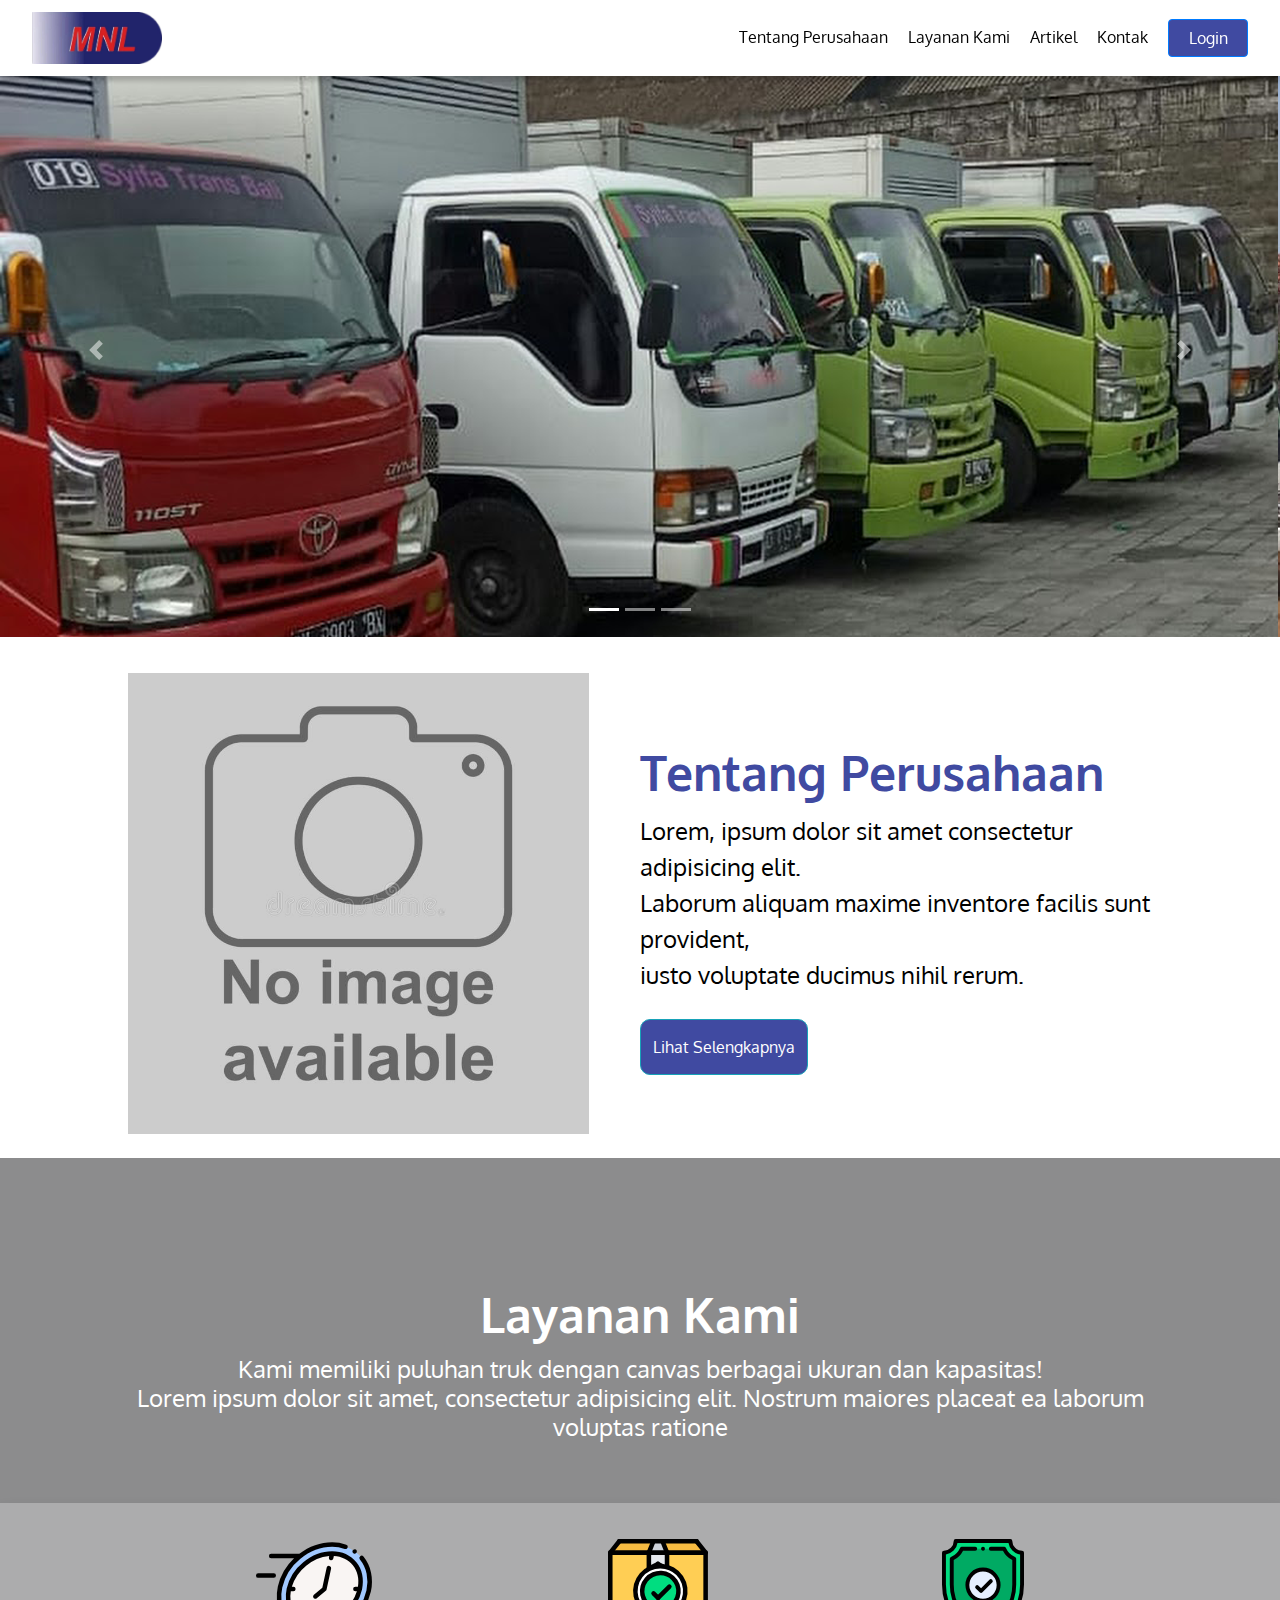
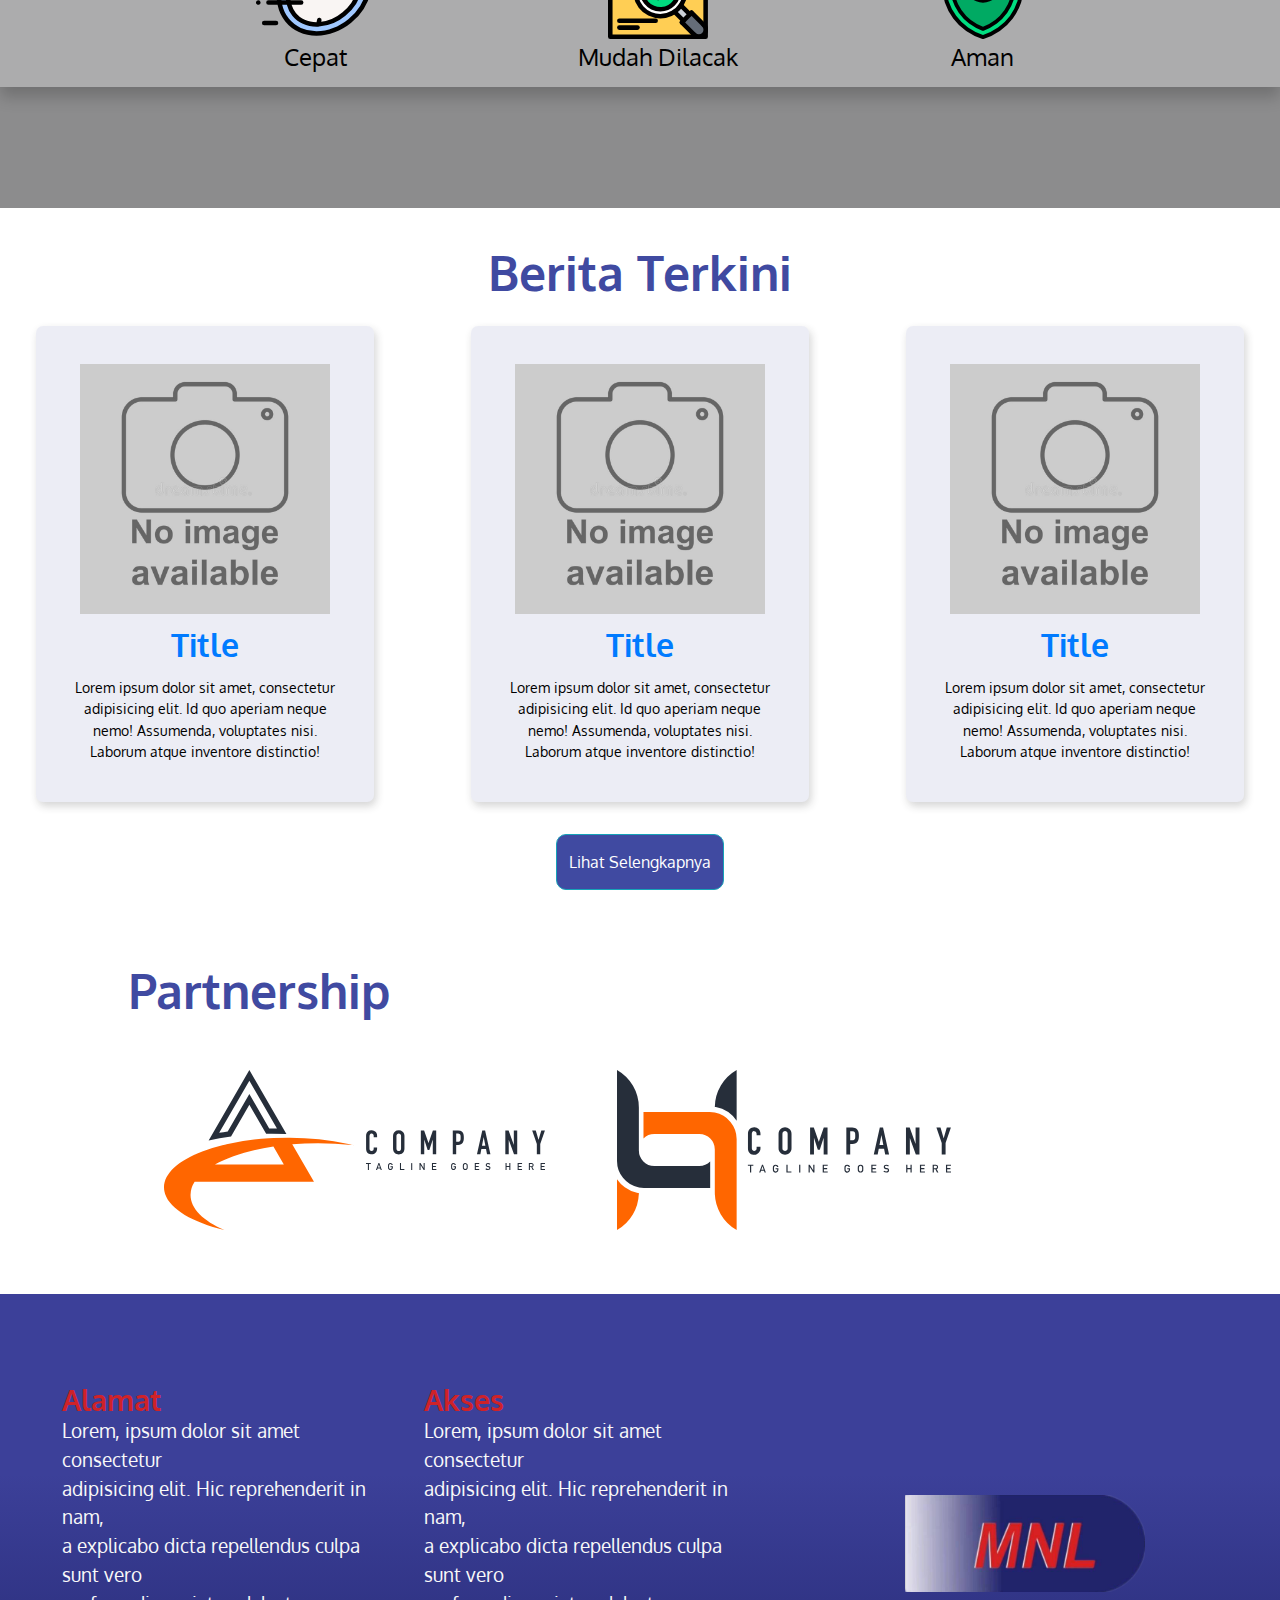
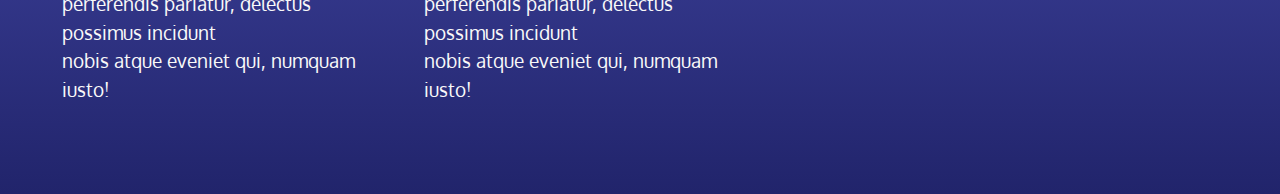
<file: Index.html>
<!DOCTYPE html>
<html lang="en">
  <head>
    <meta charset="UTF-8" />
    <meta name="viewport" content="width=device-width, initial-scale=1.0" />

    <title>MNL Logistic</title>

    <!-- Styles -->
    <link
      rel="stylesheet"
      href="https://stackpath.bootstrapcdn.com/bootstrap/4.4.1/css/bootstrap.min.css"
    />
    <link rel="stylesheet" href="./assets/css/main.css" />
    <link
      href="https://fonts.googleapis.com/css2?family=Oxygen:wght@300;400;700&display=swap"
      rel="stylesheet"
    />
  </head>

  <body>
    <nav class="navbar fixed-top">
      <div class="company-logo">
        <a href="#">
          <img src="./assets/images/logo.png" alt="" />
        </a>
      </div>
      <div class="navbar-items">
        <a href="#About">Tentang Perusahaan</a>
        <a href="#Product_and_Services">Layanan Kami</a>
        <a href="#Article">Artikel</a>
        <a href="#Contact">Kontak</a>
        <a
          href="./pages/loginpage.html"
          class="btn btn-primary btn-xs pull-right"
        >
          Login
        </a>
      </div>
      <div class="hamburger">
        <span></span>
      </div>
    </nav>

    <section id="Carousel Banner">
      <div class="carousel-banner">
        <div id="carouselControl" class="carousel slide" data-ride="carousel">
          <ol class="carousel-indicators">
            <li
              data-target="#carouselIndicators"
              data-slide-to="0"
              class="active"
            ></li>
            <li data-target="#carouselIndicators" data-slide-to="1"></li>
            <li data-target="#carouselIndicators" data-slide-to="2"></li>
          </ol>
          <div class="carousel-inner">
            <div class="carousel-item active">
              <img
                src="./assets/images/image.png"
                alt="Carousel"
                width="100%"
              />
            </div>
            <div class="carousel-item">
              <img
                src="./assets/images/image.png"
                alt="Carousel"
                width="100%"
              />
            </div>
            <div class="carousel-item">
              <img
                src="./assets/images/image.png"
                alt="Carousel"
                width="100%"
              />
            </div>
          </div>
          <a
            class="carousel-control-prev"
            href="#carouselControl"
            role="button"
            data-slide="prev"
          >
            <span class="carousel-control-prev-icon" aria-hidden="true"></span>
            <span class="sr-only">Previous</span>
          </a>
          <a
            class="carousel-control-next"
            href="#carouselControl"
            role="button"
            data-slide="next"
          >
            <span class="carousel-control-next-icon" aria-hidden="true"></span>
            <span class="sr-only">Next</span>
          </a>
        </div>
      </div>
    </section>

    <section id="About">
      <div class="about-company">
        <img src="./assets/images/no-image.jpg" width="45%" alt="" />
        <div class="content">
          <h2>Tentang Perusahaan</h2>
          <p>
            Lorem, ipsum dolor sit amet consectetur adipisicing elit.<br />
            Laborum aliquam maxime inventore facilis sunt provident, <br />
            iusto voluptate ducimus nihil rerum.
          </p>
          <a href="./pages/tentang_perusahaan.html"
            ><button class="btn btn-info">Lihat Selengkapnya</button>
          </a>
        </div>
      </div>
    </section>

    <section id="Product_and_Services">
      <div class="product-services">
        <div class="title">
          <span>
            <h2>Layanan Kami</h2>
          </span>
          <span>
            <h4>
              Kami memiliki puluhan truk dengan canvas berbagai ukuran dan
              kapasitas!<br />
              Lorem ipsum dolor sit amet, consectetur adipisicing elit. Nostrum
              maiores placeat ea laborum voluptas ratione
            </h4>
          </span>
        </div>

        <div class="content">
          <div class="image">
            <div class="block"></div>
          </div>

          <div class="items">
            <div class="items-group">
              <div class="product-services-items">
                <img src="./assets/images/fast-delivery.svg" alt="icon" />
                <p>Cepat</p>
              </div>
            </div>

            <div class="items-group">
              <div class="product-services-items">
                <img src="./assets/images/box.svg" alt="icon" />
                <p>Mudah Dilacak</p>
              </div>
            </div>

            <div class="items-group">
              <div class="product-services-items">
                <img src="./assets/images/shield.svg" alt="icon" />
                <p>Aman</p>
              </div>
            </div>
          </div>
        </div>
      </div>
    </section>

    <section id="Article">
      <div class="article">
        <h2>Berita Terkini</h2>

        <div class="article-content">
          <a href="#" class="article-link">
            <div class="article-card">
              <img
                class="article-image"
                src="./assets/images/no-image.jpg"
                alt="No Image"
              />
              <h3>Title</h3>
              <p>
                Lorem ipsum dolor sit amet, consectetur adipisicing elit. Id quo
                aperiam neque nemo! Assumenda, voluptates nisi. Laborum atque
                inventore distinctio!
              </p>
            </div>
          </a>

          <a href="#" class="article-link">
            <div class="article-card">
              <img
                class="article-image"
                src="./assets/images/no-image.jpg"
                alt="No Image"
              />
              <h3>Title</h3>
              <p>
                Lorem ipsum dolor sit amet, consectetur adipisicing elit. Id quo
                aperiam neque nemo! Assumenda, voluptates nisi. Laborum atque
                inventore distinctio!
              </p>
            </div>
          </a>

          <a href="#" class="article-link">
            <div class="article-card">
              <img
                class="article-image"
                src="./assets/images/no-image.jpg"
                alt="No Image"
              />
              <h3>Title</h3>
              <p>
                Lorem ipsum dolor sit amet, consectetur adipisicing elit. Id quo
                aperiam neque nemo! Assumenda, voluptates nisi. Laborum atque
                inventore distinctio!
              </p>
            </div>
          </a>
        </div>

        <a href="#">
          <button class="btn btn-info">Lihat Selengkapnya</button>
        </a>
      </div>
    </section>

    <section id="Partnership">
      <div class="partnership">
        <h2>Partnership</h2>
        <div class="carousel-continous">
          <div class="items">
            <img src="./assets/images/dept (1).svg" alt="" />
            <img src="./assets/images/dept (2).svg" alt="" />
          </div>
        </div>
      </div>
    </section>

    <footer id="Contact" class="footer">
      <div class="location">
        <h2><b>Alamat</b></h2>
        <p>
          Lorem, ipsum dolor sit amet consectetur <br />
          adipisicing elit. Hic reprehenderit in nam,<br />
          a explicabo dicta repellendus culpa sunt vero<br />
          perferendis pariatur, delectus possimus incidunt<br />
          nobis atque eveniet qui, numquam iusto!
        </p>
      </div>
      <div class="access">
        <h2><b>Akses</b></h2>
        <p>
          Lorem, ipsum dolor sit amet consectetur <br />
          adipisicing elit. Hic reprehenderit in nam,<br />
          a explicabo dicta repellendus culpa sunt vero<br />
          perferendis pariatur, delectus possimus incidunt<br />
          nobis atque eveniet qui, numquam iusto!
        </p>
      </div>
      <div class="footer-company-logo">
        <img src="./assets/images/logo.png" alt="" />
      </div>
    </footer>

    <script src="./assets/js/main.js"></script>
    <script src="https://code.jquery.com/jquery-3.4.1.slim.min.js"></script>
    <script src="https://cdn.jsdelivr.net/npm/popper.js@1.16.0/dist/umd/popper.min.js"></script>
    <script src="https://stackpath.bootstrapcdn.com/bootstrap/4.4.1/js/bootstrap.min.js"></script>
  </body>
</html>
</file>
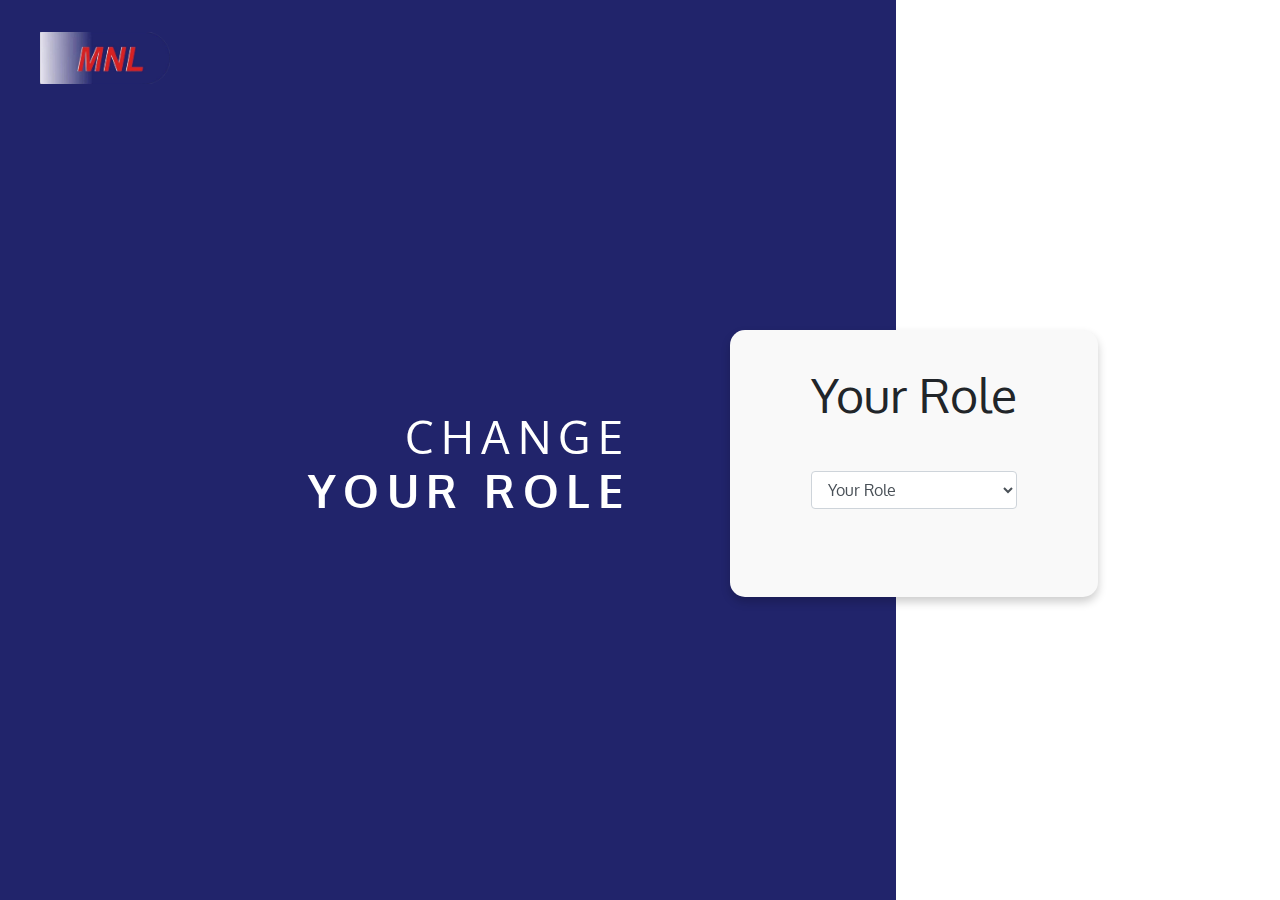
<file: pages/change_role.html>
<!DOCTYPE html>
<html lang="en">
  <head>
    <meta charset="UTF-8" />
    <meta name="viewport" content="width=device-width, initial-scale=1.0" />

    <title>Change Role</title>

    <!-- Styles -->
    <link
      rel="stylesheet"
      href="https://stackpath.bootstrapcdn.com/bootstrap/4.4.1/css/bootstrap.min.css"
    />
    <link rel="stylesheet" href="../assets/css/loginpage.css" />
    <link
      href="https://fonts.googleapis.com/css2?family=Oxygen:wght@300;400;700&display=swap"
      rel="stylesheet"
    />
  </head>

  <body>
    <div class="base">
      <div class="base-blue">
        <div class="navbar">
          <div class="company-logo">
            <a href="#">
              <img src="../assets/images/logo.png" alt="" />
            </a>
          </div>
        </div>

        <div class="welcome-text">
          <h3>
            CHANGE <br />
            <b>YOUR ROLE</b>
          </h3>
        </div>

        <div class="more-base">
          <div class="base-form">
            <form>
              <div class="form-group">
                <h2>
                  Your Role
                </h2>
                <div class="spacer"></div>
                <select
                  class="form-control search-slt"
                  id="exampleFormControlSelect1"
                >
                  <option>Your Role</option>
                  <option>Admin</option>
                  <option>Driver</option>
                  <option>Lorem Ipsum 1</option>
                  <option>Lorem Ipsum 2</option>
                  <option>Lorem Ipsum 3</option>
                </select>
                <div class="spacer"></div>
              </div>
            </form>
          </div>
        </div>
      </div>
    </div>

    <script src="https://code.jquery.com/jquery-3.4.1.slim.min.js"></script>
    <script src="https://cdn.jsdelivr.net/npm/popper.js@1.16.0/dist/umd/popper.min.js"></script>
    <script src="https://stackpath.bootstrapcdn.com/bootstrap/4.4.1/js/bootstrap.min.js"></script>
  </body>
</html>
</file>
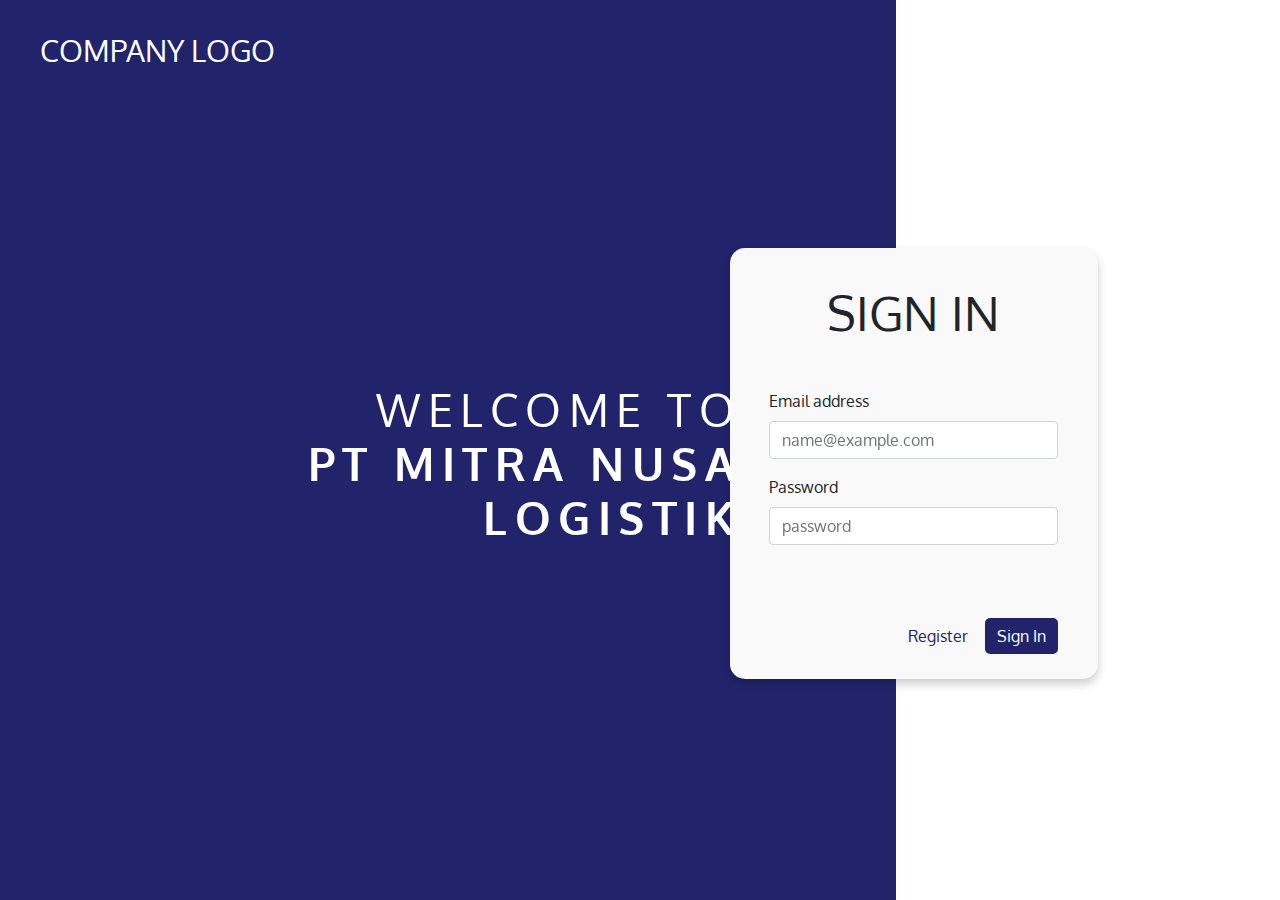
<file: pages/loginpage.html>
<!DOCTYPE html>
<html lang="en">
  <head>
    <meta charset="UTF-8" />
    <meta name="viewport" content="width=device-width, initial-scale=1.0" />

    <title>Tentang Perusahaan</title>

    <!-- Styles -->
    <link
      rel="stylesheet"
      href="https://stackpath.bootstrapcdn.com/bootstrap/4.4.1/css/bootstrap.min.css"
    />
    <link rel="stylesheet" href="../assets/css/loginpage.css" />
    <link
      href="https://fonts.googleapis.com/css2?family=Oxygen:wght@300;400;700&display=swap"
      rel="stylesheet"
    />
  </head>

  <body>
    <div class="base">
      <div class="base-blue">
        <div class="navbar">
          <h3>COMPANY LOGO</h3>
        </div>

        <div class="welcome-text">
          <h3>WELCOME TO <br/>
            <b>PT MITRA NUSA <br/>
            LOGISTIK</b></h3>
        </div>

        <div class="more-base">
          <div class="base-form">
            <form>
              <h2>
                SIGN IN
              </h2>
              <div class="spacer"></div>
              <div class="form-group">
                <label for="emailInput">Email address</label>
                <input
                  type="email"
                  class="form-control"
                  id="emailInput"
                  placeholder="name@example.com"
                />
              </div>
              <div class="form-group">
                <label for="passwordInput">Password</label>
                <input
                  type="password"
                  class="form-control"
                  id="passwordInput"
                  placeholder="password"
                />
              </div>
              <div class="spacer"></div>
              <div class="list-button">
                <button class="btn btn-outline">Register</button>
                <a class="btn btn-info" href="./customer.html">Sign In</a>
              </div>
            </form>
          </div>
          </div>
        </div>
      </div>
    </div>

    <script src="https://code.jquery.com/jquery-3.4.1.slim.min.js"></script>
    <script src="https://cdn.jsdelivr.net/npm/popper.js@1.16.0/dist/umd/popper.min.js"></script>
    <script src="https://stackpath.bootstrapcdn.com/bootstrap/4.4.1/js/bootstrap.min.js"></script>
  </body>
</html>
</file>
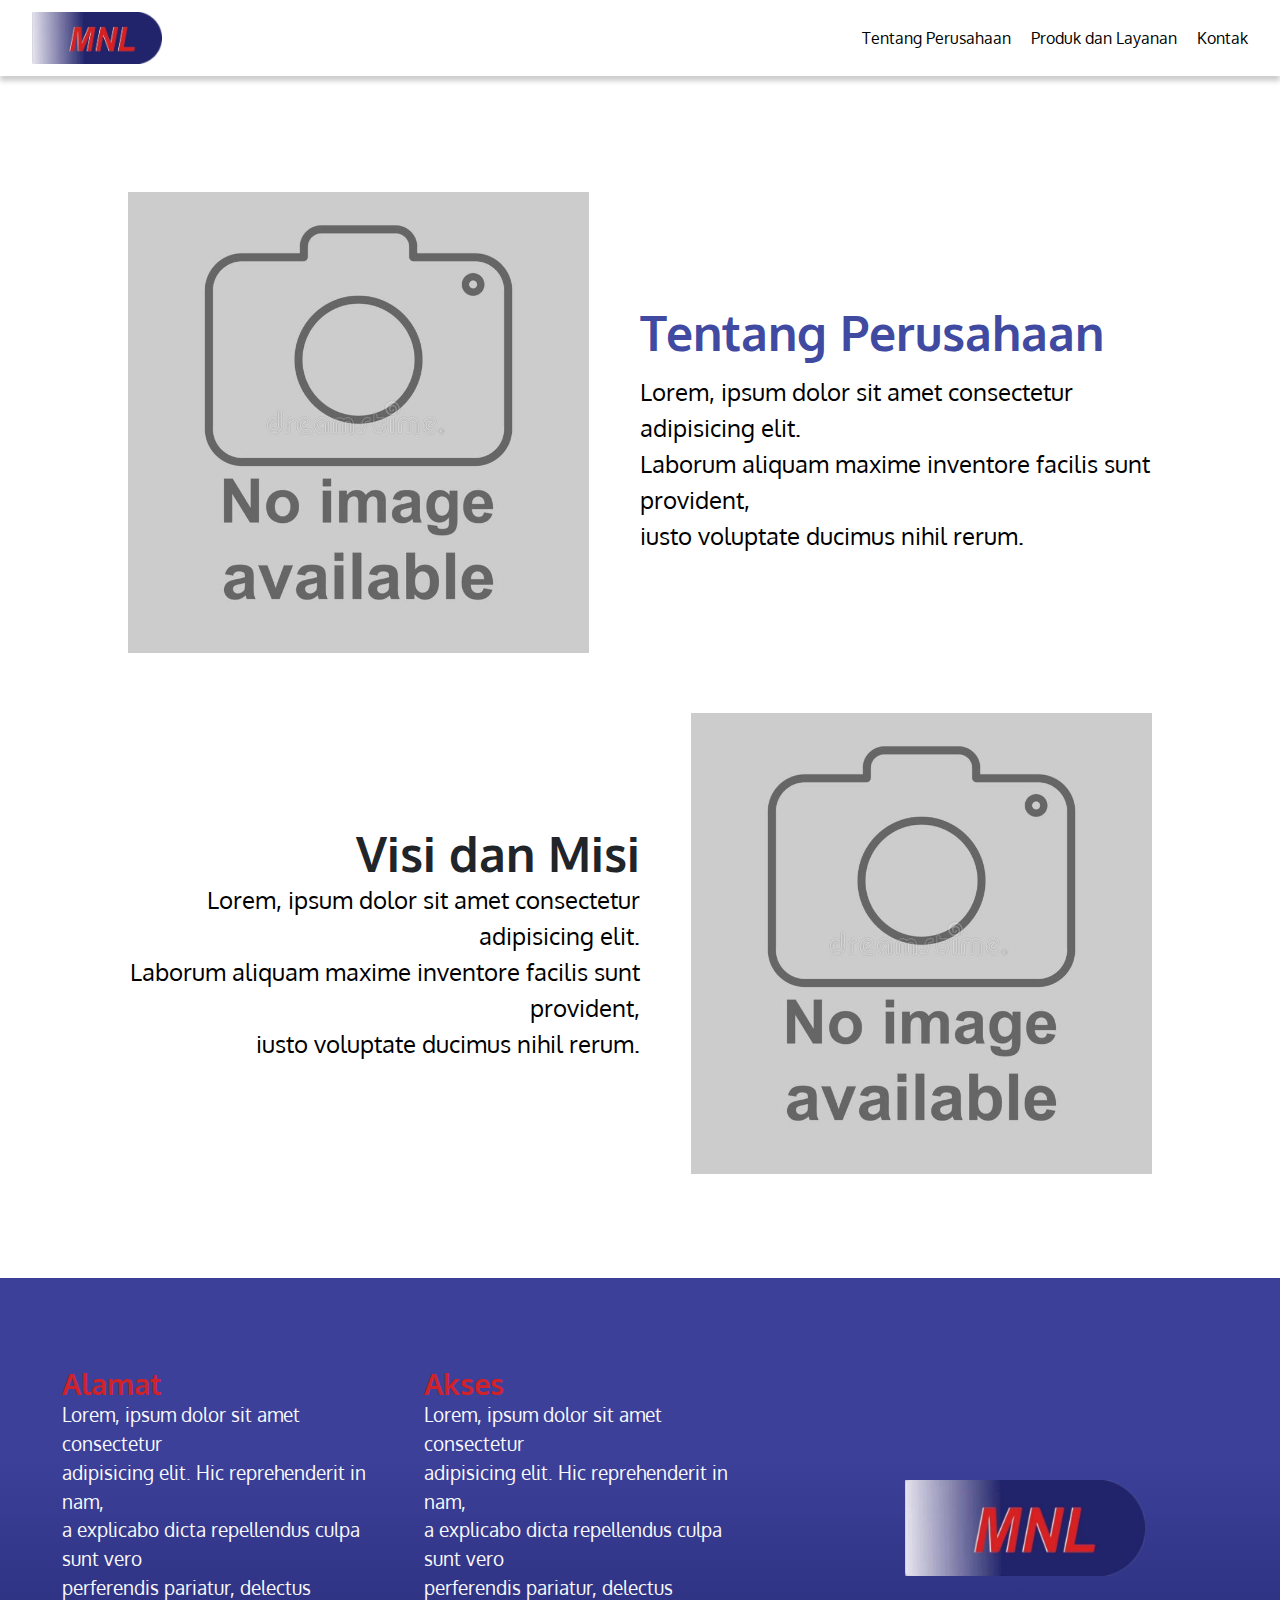
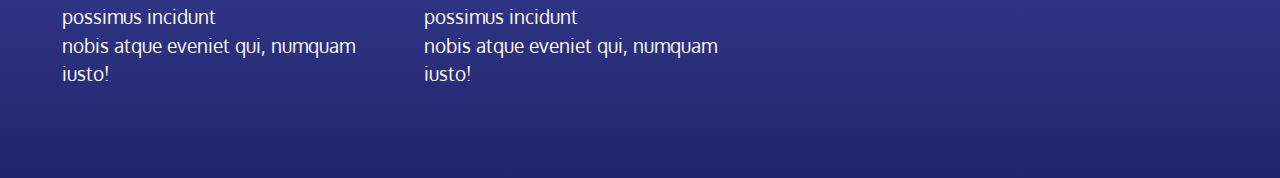
<file: pages/tentang_perusahaan.html>
<!DOCTYPE html>
<html lang="en">
  <head>
    <meta charset="UTF-8" />
    <meta name="viewport" content="width=device-width, initial-scale=1.0" />

    <title>Tentang Perusahaan</title>

    <!-- Styles -->
    <link
      rel="stylesheet"
      href="https://stackpath.bootstrapcdn.com/bootstrap/4.4.1/css/bootstrap.min.css"
    />
    <link rel="stylesheet" href="../assets/css/main.css" />
    <link
      href="https://fonts.googleapis.com/css2?family=Oxygen:wght@300;400;700&display=swap"
      rel="stylesheet"
    />
  </head>

  <body>
    <div class="navbar">
      <div class="company-logo">
        <a href="#">
          <img src="../assets/images/logo.png" alt="" />
        </a>
      </div>
      <div class="navbar-items">
        <a href="#">Tentang Perusahaan</a>
        <a href="../Index.html#Product_and_Services">Produk dan Layanan</a>
        <a href="#Contact">Kontak</a>
      </div>
      <div class="hamburger">
        <span></span>
      </div>
    </div>

    <div class="spacer"></div>

    <div class="about-company">
      <img src="../assets/images/no-image.jpg" width="45%" alt="" />
      <div class="content">
        <h2>Tentang Perusahaan</h2>
        <p>
          Lorem, ipsum dolor sit amet consectetur adipisicing elit.<br />
          Laborum aliquam maxime inventore facilis sunt provident, <br />
          iusto voluptate ducimus nihil rerum.
        </p>
      </div>
    </div>

    <div class="vision-mission-company">
      <div class="content">
        <h2>Visi dan Misi</h2>
        <p>
          Lorem, ipsum dolor sit amet consectetur adipisicing elit.<br />
          Laborum aliquam maxime inventore facilis sunt provident, <br />
          iusto voluptate ducimus nihil rerum.
        </p>
      </div>
      <img src="../assets/images/no-image.jpg" width="45%" alt="" />
    </div>

    <div class="spacer"></div>

    <footer id="Contact" class="footer">
      <div class="location">
        <h2><b>Alamat</b></h2>
        <p>
          Lorem, ipsum dolor sit amet consectetur <br />
          adipisicing elit. Hic reprehenderit in nam,<br />
          a explicabo dicta repellendus culpa sunt vero<br />
          perferendis pariatur, delectus possimus incidunt<br />
          nobis atque eveniet qui, numquam iusto!
        </p>
      </div>
      <div class="access">
        <h2><b>Akses</b></h2>
        <p>
          Lorem, ipsum dolor sit amet consectetur <br />
          adipisicing elit. Hic reprehenderit in nam,<br />
          a explicabo dicta repellendus culpa sunt vero<br />
          perferendis pariatur, delectus possimus incidunt<br />
          nobis atque eveniet qui, numquam iusto!
        </p>
      </div>
      <div class="company-logo">
        <div class="footer-company-logo">
          <a href="#">
            <img src="../assets/images/logo.png" alt="" />
          </a>
        </div>
      </div>
    </footer>

    <script src="../assets/js/main.js"></script>
    <script src="https://code.jquery.com/jquery-3.4.1.slim.min.js"></script>
    <script src="https://cdn.jsdelivr.net/npm/popper.js@1.16.0/dist/umd/popper.min.js"></script>
    <script src="https://stackpath.bootstrapcdn.com/bootstrap/4.4.1/js/bootstrap.min.js"></script>
  </body>
</html>
</file>
<file: assets/css/main.css>
/* Default Styles */
:root {
  --theme-blue: #404aa1;
  --theme-white: #f9f9f9;
}

* {
  outline: none;
  box-sizing: border-box;
  transition: all 0.25s ease-in-out;
  font-family: "Oxygen";
  scroll-behavior: smooth;
}

body {
  margin: 0;
  width: 100%;
  min-height: 100vh;
}

h1,
h2,
h3,
h4,
h5,
h6,
p {
  margin: 0;
}

h1,
h2,
h3 {
  font-weight: bold;
  font-size: 3em;
}

p {
  text-decoration: none;
  color: initial;
  font-size: 1.5em;
}

.company-logo img {
  width: 130px;
}

/* Navbar */
.hamburger {
  display: none;
}

.navbar {
  display: flex;
  justify-content: space-between;
  align-items: center;
  padding: 12px 32px;
  overflow: hidden;
  background-color: white;
  box-shadow: 0 5px 5px rgba(0, 0, 0, 0.2);
  top: 0;
  width: 100%;
  z-index: 999;
}

.navbar a {
  font-weight: bold;
  color: black;
}

.navbar-items a {
  margin-right: 16px;
  font-weight: normal;
}

.navbar-items .btn {
  width: 5em;
  color: white;
  background-color: var(--theme-blue);
}

.navbar-items a:last-child {
  margin-right: 0;
}

/* Content */
.carousel-banner {
  margin-top: 63px;
}

.about-company,
.partnership,
.vision-mission-company {
  padding: 36px 10% 24px 10%;
  align-content: center;
}

.about-company,
.article,
.vision-mission-company,
.product-services .items {
  flex: 1;
  display: flex;
  align-items: center;
  width: 100%;
}

.about-company h2 {
  color: var(--theme-blue);
  padding: 12px 0;
}

.about-company .content {
  padding-left: 5%;
}

.vision-mission-company .content {
  padding-right: 5%;
}

.vision-mission-company .content {
  text-align: right;
}

.spacer {
  height: 5em;
}

.about-company .content .btn,
.article .btn {
  background-color: var(--theme-blue);
  height: 3.5em;
  border-radius: 10px;
  align-items: center;
  justify-content: center;
  margin-top: 5%;
  padding: 12px;
}

.product-services .content {
  display: flex;
  overflow: hidden;
  flex-direction: column;
}

.product-services .title {
  position: absolute;
  align-items: center;
  align-content: center;
  text-align: center;
  color: white;
  width: 100%;
  padding: 10% 0;
}

.product-services .title h4 {
  padding-top: 3%;
  text-align: center;
  padding: 12px 10%;
}

.product-services .content .image .block {
  background: rgba(26, 26, 27, 0.5);
  overflow: hidden;
  width: 100%;
  height: 100%;
  z-index: 2;
}

.product-services .content .image {
  background: url("../images/truck-photo.jpg");
  background-attachment: fixed;
  background-size: cover;
  background-position: center;
  background-repeat: no-repeat;
  width: 100%;
  height: 650px;
  object-fit: cover;
}

.product-services .content .items {
  padding: 12px 20%;
  justify-content: space-between;
  position: absolute;
  margin: 27% 0 10% 0;
  background-color: rgba(249, 249, 249, 0.3);
  width: 100%;
  display: flex;
  box-shadow: 0 10px 15px rgba(0, 0, 0, 0.2);
}

.product-services .content .items .items-group {
  text-align: center;
  padding-top: 24px;
}

.product-services .content .items .items-group img {
  height: 50%;
}

.article {
  align-items: center;
  padding: 36px;
  flex-direction: column;
  color: var(--theme-blue);
}

.article h2 {
  padding-bottom: 2%;
}

.article h3 {
  font-size: 2em;
  padding: 12px 0;
}

.article .article-content {
  display: flex;
  justify-content: space-between;
  flex-direction: row;
  padding-bottom: 2%;
}

.article .article-content a.article-link {
  display: block;
  top: 0px;
  position: relative;
  width: 28%;
  background-color: rgba(64, 74, 161, 0.1);
  border-radius: 7px;
  text-decoration: none;
  z-index: 0;
  overflow: hidden;
  box-shadow: 2px 4px 8px rgba(38, 38, 38, 0.2);
  padding: 2%;
}

.article .article-content a.article-link:hover {
  transition: all 0.2s ease-out;
  box-shadow: 0px 4px 8px rgba(38, 38, 38, 0.2);
  top: -4px;
  border: 1px solid #cccccc;
  background-color: white;
}

.article .article-content a.article-link:before {
  content: "";
  position: absolute;
  z-index: -1;
  background: var(--theme-blue);
  width: 28%;
  border-radius: 32px;
  transform: scale(2);
  transform-origin: 50% 50%;
  transition: transform 0.15s ease-out;
}

.article .article-content a.article-link:hover:before {
  transform: scale(2.15);
}

.article .article-content a.article-link .article-card {
  display: flex;
  flex-direction: column;
  align-items: center;
  padding: 5% 2%;
}

.article .article-content a.article-link img {
  width: 250px;
}

.article .article-content a.article-link .article-card p {
  text-align: center;
  font-size: 0.9em;
}

.partnership {
  display: block;
  flex-direction: row;
  color: var(--theme-blue);
  padding-bottom: 5%;
}

.partnership .carousel-continous {
  padding: 50px 0 0 0;
}
.partnership .carousel-continous .items {
  width: 20%;
  margin: 0;
  display: flex;
  flex-direction: row;
}

.partnership .carousel-continous .items img {
  padding: 0 36px;
  width: 400%;
}

.company-description {
  padding: 0.5% 5%;
  text-align: justify;
}

.footer {
  background: linear-gradient(
    0deg,
    rgba(33, 36, 107, 1) 0%,
    rgba(60, 64, 153, 1) 64%
  );
  height: 500px;
  padding: 9% 3%;
  color: #cf2229;
  display: flex;
  bottom: 0;
  align-items: center;
}

.footer .location,
.footer .access {
  padding: 0 2%;
}

.footer .location h2,
.footer .access h2 {
  font-size: 1.8em;
}

.footer .location p,
.footer .access p {
  color: var(--theme-white);
  font-size: 1.2em;
}

.footer .footer-company-logo img {
  width: 80%;
  padding-left: 30%;
}

/* Media Query */

@media only screen and (max-width: 1090px) {
  /* Navbar */
  .hamburger {
    display: flex;
    width: 32px;
    height: 32px;
    position: fixed;
    top: 0;
    right: 0;
    margin: 32px 32px 0 0;
    z-index: 999;
    cursor: pointer;
  }

  .hamburger span {
    width: 100%;
    height: 2px;
    background-color: black;
    position: relative;
  }

  .hamburger span::before,
  .hamburger span::after {
    content: "";
    position: absolute;
    left: 0;
    width: 100%;
    height: 2px;
    background-color: black;
    transition: all 0.25s ease-in-out;
  }

  .hamburger.active span {
    background-color: transparent;
  }

  .hamburger.active span::before,
  .hamburger.active span::after {
    top: 0;
  }

  .hamburger.active span::before {
    transform: rotate(45deg);
    background-color: white;
  }
  .hamburger.active span::after {
    transform: rotate(-45deg);
    background-color: white;
  }

  .hamburger span::before {
    top: -10px;
  }

  .hamburger span::after {
    top: 10px;
  }

  .navbar {
    flex-direction: column;
    align-items: center;
    justify-content: center;
  }

  .navbar .navbar-items {
    position: fixed;
    display: flex;
    top: 0;
    right: -100%;
    width: 100%;
    height: 100vh;
    background-color: rgba(20, 20, 20, 0.8);
    z-index: 998;
    flex-direction: column;
    justify-content: center;
    align-items: center;
    filter: unset !important;
  }

  .navbar-items.active {
    right: 0%;
  }

  .navbar-items a {
    margin: 24px 0;
    font-size: 1.5em;
    color: white;
  }
}

@media only screen and (max-width: 900px) {
  /* Content */
  .about-company,
  .vision-mission-company .content {
    flex-direction: column;
    align-items: center;
    text-align: center;
    padding: 2em 12px 12px 12px;
  }

  .product-services .content .items {
    margin-top: 40%;
  }

  .vision-mission-company img {
    display: none;
  }

  .partnership .carousel-continous .items img {
    width: 280%;
  }

  .footer .location {
    padding-bottom: 10%;
  }
}

@media only screen and (max-width: 750px) {
  .company-logo img {
    width: 100px;
  }

  .about-company,
  .product-services,
  .article,
  .partnership,
  .company-description,
  .vision-mission-company {
    font-size: 0.7em;
  }

  .article .article-content a.article-link img {
    width: 80%;
  }

  .product-services .title {
    font-size: 1em;
    padding: 20% 5% 0 5%;
  }

  .product-services .title h2 {
    font-size: 3em;
    padding-bottom: 5%;
  }

  .product-services .title h4 {
    font-size: 1.3em;
  }

  .product-services .content .items {
    margin-top: 50%;
  }

  .product-services .content .items .items-group img {
    height: 70px;
  }

  .btn {
    font-size: 0.95em;
  }

  .partnership .carousel-continous .items {
    display: block;
  }

  .partnership .carousel-continous .items img {
    width: 25em;
  }

  .footer {
    display: block;
    text-align: center;
  }

  .footer .location h2,
  .footer .access h2 {
    font-size: 1.2em;
  }

  .footer .location p,
  .footer .access p {
    font-size: 0.95em;
  }

  .footer .footer-company-logo img {
    padding-top: 7%;
    padding-left: 0;
    width: 20%;
  }
}

@media only screen and (max-width: 540px) {
  .article .article-content {
    flex-direction: column;
    align-items: center;
  }

  .article .article-content a.article-link {
    width: 70%;
    margin-bottom: 5%;
  }

  .product-services .content .items {
    margin-top: 50%;
    flex-direction: column;
  }

  .product-services .content .items .items-group img {
    height: 50px;
  }
}

@media only screen and (max-width: 500px) {
  .product-services .content .items {
    margin-top: 65%;
  }
}
</file>
<file: assets/css/loginpage.css>
/* Default Styles */
:root {
  --theme-blue: #21246b;
  --theme-white: #f9f9f9;
}

* {
  outline: none;
  box-sizing: border-box;
  transition: all 0.25s ease-in-out;
  font-family: "Oxygen";
}

body {
  margin: 0;
  width: 100%;
  min-height: 100vh;
}

h1,
h2,
h3,
h4,
h5,
h6,
p {
  margin: 0;
}

h1,
h2,
h3 {
  font-size: 3em;
}

p {
  text-decoration: none;
  color: initial;
  font-size: 1.5em;
}

.company-logo img {
  width: 130px;
}

/* Content */

.base .base-blue,
.base .base-red {
  height: 100vh;
  width: 70vw;
  padding-top: 3vh;
  padding-left: 57vw;
  align-items: center;
  display: flex;
  justify-content: center;
}

.base .base-blue {
  background-color: var(--theme-blue);
}

.base .base-red {
  background-color: #cf2229;
}

.base .base-blue .navbar,
.base .base-red .navbar {
  position: absolute;
  top: 24px;
  left: 24px;
  display: block;
  font-size: 10px;
  color: white;
}

.base .base-blue .welcome-text,
.base .base-red .welcome-text {
  text-align: right;
  display: flex;
  position: fixed;
  font-size: 15px;
  width: 100%;
  letter-spacing: 0.5em;
  padding-left: 9em;
}

.base .base-blue .welcome-text,
.base .base-red .welcome-text {
  color: white;
}

.base .base-blue .more-base,
.base .base-red .more-base {
  width: 100%;
}

.base .base-blue .more-base .base-form,
.base .base-red .more-base .base-form {
  background-color: var(--theme-white);
  height: 70%;
  width: 23em;
  display: flex;
  flex: 1;
  border-radius: 15px;
  box-shadow: 0 5px 10px rgba(0, 0, 0, 0.2);
  padding: 36px 1% 24px 1%;
  justify-content: center;
  align-items: center;
}

.base .base-red .more-base .base-form h2,
.base .base-blue .more-base .base-form h2 {
  text-align: center;
}

.base .base-red .more-base .base-form .form-group .dropdown,
.base .base-blue .more-base .base-form .form-group .form-control {
  position: relative;
  display: inline-block;
}

.base .base-red .more-base .base-form .form-group .dropdown {
  background-color: var(--theme-white);
  box-shadow: 0 5px 10px rgba(0, 0, 0, 0.2);
  border-radius: 5px;
  justify-content: space-between;
}

.base .base-blue .more-base .base-form .list-button {
  float: right;
}

.base .base-blue .more-base .base-form .list-button .btn-info {
  background-color: var(--theme-blue);
  border-radius: 5px;
  align-items: center;
  justify-content: center;
  margin-top: 5%;
  border: none;
}

.base .base-blue .more-base .base-form .list-button .btn-outline {
  border-radius: 5px;
  align-items: center;
  justify-content: center;
  margin-top: 5%;
  color: var(--theme-blue);
}

.base .base-blue .more-base .base-form .forget-password {
  float: right;
  font-size: 13px;
}

.spacer {
  height: 3em;
}

/* Media Query */
@media only screen and (max-width: 1125px) {
  .base .base-blue .welcome-text,
  .base .base-red .welcome-text {
    padding-left: 0;
    font-size: 13px;
  }
}

@media only screen and (max-width: 900px) {
  .base .base-blue,
  .base .base-red {
    width: 100vw;
    position: fixed;
    top: 0;
    width: 100%;
    height: 100vh;
    padding-left: 50%;
    flex-direction: row;
    justify-content: center;
    align-items: center;
    filter: unset !important;
  }

  .base .base-blue .welcome-text,
  .base .base-red .welcome-text {
    padding-right: 70em;
  }

  .base .base-blue .more-base .base-form,
  .base .base-red .more-base .base-form {
    width: 20em;
    padding-right: 7%;
    padding-left: 7%;
  }
}

@media only screen and (max-width: 715px) {
  .company-logo img {
    width: 100px;
  }

  .base h4,
  p {
    font-size: 1.5em;
  }

  .base .base-blue .navbar,
  .base .base-red .navbar {
    align-self: center;
    font-size: 0.5em;
  }

  .base .base-blue,
  .base .base-red {
    padding: 0;
    display: flex;
  }
  .base .base-blue .welcome-text,
  .base .base-red .welcome-text {
    display: none;
  }

  .base .base-blue .more-base .base-form,
  .base .base-red .more-base .base-form {
    font-size: 0.8em;
    height: 33em;
    margin: auto;
    width: 70%;
  }

  .base .base-blue .more-base .base-form .forget-password {
    font-size: 10px;
  }
}
</file>
